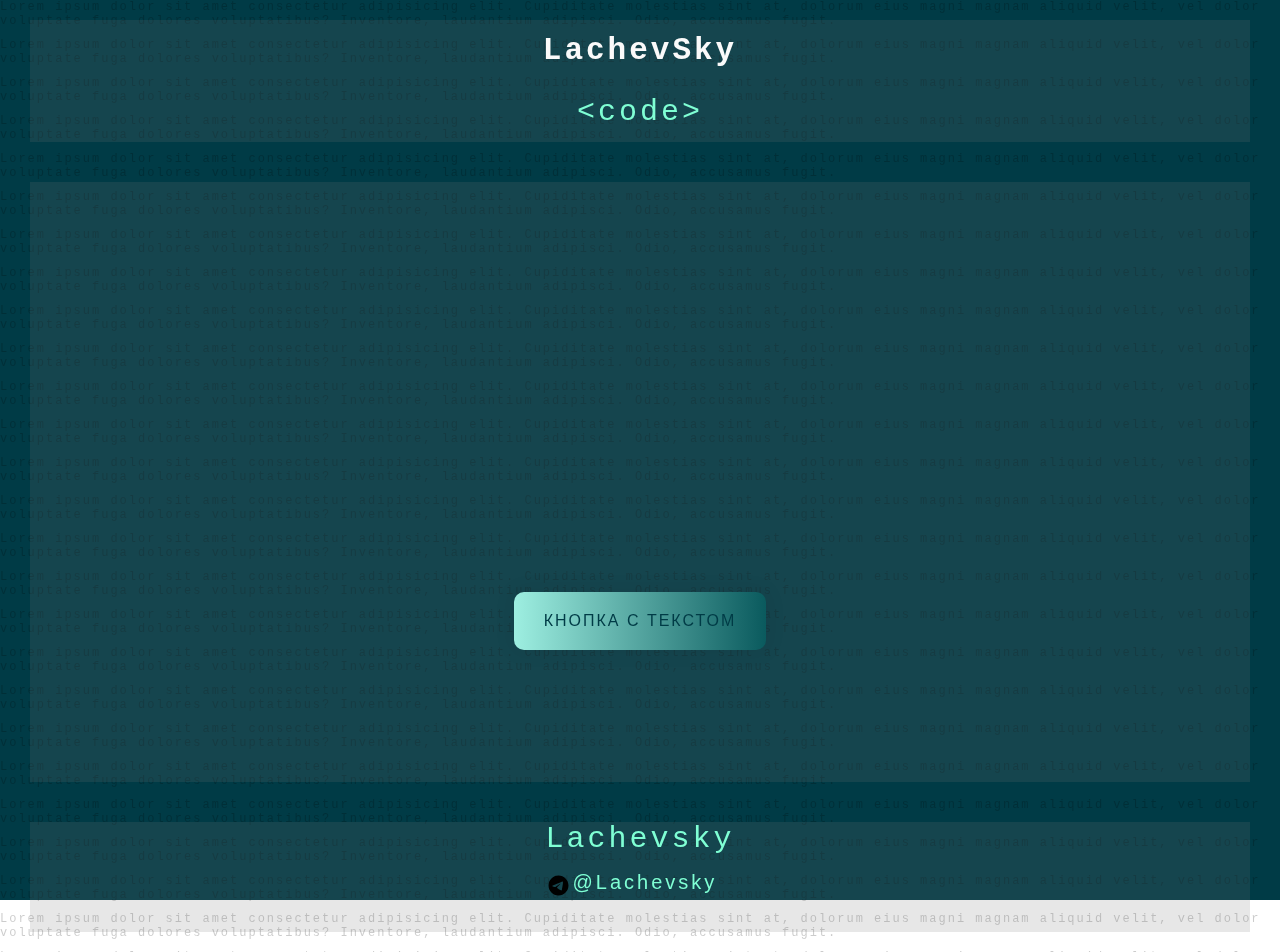
<file: main-page.html>
<!DOCTYPE html>
<html lang="en">
<head>
    <meta charset="UTF-8">
    <meta http-equiv="X-UA-Compatible" content="IE=edge">
    <meta name="viewport" content="width=device-width, initial-scale=1.0">

    <link rel="stylesheet" href="style/main-page.css">
    <title>LachevSky</title>

</head>
<body>
     <div class="wrapper">

        <div class="background">
            <div class="random-codes">
                <p class="rangom-code _1">Lorem ipsum dolor sit amet consectetur adipisicing elit. Cupiditate molestias sint at, dolorum eius magni magnam aliquid velit, vel dolor voluptate fuga dolores voluptatibus? Inventore, laudantium adipisci. Odio, accusamus fugit.</p>
                <p class="rangom-code _2">Lorem ipsum dolor sit amet consectetur adipisicing elit. Cupiditate molestias sint at, dolorum eius magni magnam aliquid velit, vel dolor voluptate fuga dolores voluptatibus? Inventore, laudantium adipisci. Odio, accusamus fugit.</p>
                <p class="rangom-code _3">Lorem ipsum dolor sit amet consectetur adipisicing elit. Cupiditate molestias sint at, dolorum eius magni magnam aliquid velit, vel dolor voluptate fuga dolores voluptatibus? Inventore, laudantium adipisci. Odio, accusamus fugit.</p>
                <p class="rangom-code _4">Lorem ipsum dolor sit amet consectetur adipisicing elit. Cupiditate molestias sint at, dolorum eius magni magnam aliquid velit, vel dolor voluptate fuga dolores voluptatibus? Inventore, laudantium adipisci. Odio, accusamus fugit.</p>
                <p class="rangom-code _5">Lorem ipsum dolor sit amet consectetur adipisicing elit. Cupiditate molestias sint at, dolorum eius magni magnam aliquid velit, vel dolor voluptate fuga dolores voluptatibus? Inventore, laudantium adipisci. Odio, accusamus fugit.</p>
                <p class="rangom-code _6">Lorem ipsum dolor sit amet consectetur adipisicing elit. Cupiditate molestias sint at, dolorum eius magni magnam aliquid velit, vel dolor voluptate fuga dolores voluptatibus? Inventore, laudantium adipisci. Odio, accusamus fugit.</p>
                <p class="rangom-code _7">Lorem ipsum dolor sit amet consectetur adipisicing elit. Cupiditate molestias sint at, dolorum eius magni magnam aliquid velit, vel dolor voluptate fuga dolores voluptatibus? Inventore, laudantium adipisci. Odio, accusamus fugit.</p>
                <p class="rangom-code _8">Lorem ipsum dolor sit amet consectetur adipisicing elit. Cupiditate molestias sint at, dolorum eius magni magnam aliquid velit, vel dolor voluptate fuga dolores voluptatibus? Inventore, laudantium adipisci. Odio, accusamus fugit.</p>
                <p class="rangom-code _9">Lorem ipsum dolor sit amet consectetur adipisicing elit. Cupiditate molestias sint at, dolorum eius magni magnam aliquid velit, vel dolor voluptate fuga dolores voluptatibus? Inventore, laudantium adipisci. Odio, accusamus fugit.</p>
                <p class="rangom-code _8">Lorem ipsum dolor sit amet consectetur adipisicing elit. Cupiditate molestias sint at, dolorum eius magni magnam aliquid velit, vel dolor voluptate fuga dolores voluptatibus? Inventore, laudantium adipisci. Odio, accusamus fugit.</p>
                <p class="rangom-code _9">Lorem ipsum dolor sit amet consectetur adipisicing elit. Cupiditate molestias sint at, dolorum eius magni magnam aliquid velit, vel dolor voluptate fuga dolores voluptatibus? Inventore, laudantium adipisci. Odio, accusamus fugit.</p>
                <p class="rangom-code _1">Lorem ipsum dolor sit amet consectetur adipisicing elit. Cupiditate molestias sint at, dolorum eius magni magnam aliquid velit, vel dolor voluptate fuga dolores voluptatibus? Inventore, laudantium adipisci. Odio, accusamus fugit.</p>
                <p class="rangom-code _2">Lorem ipsum dolor sit amet consectetur adipisicing elit. Cupiditate molestias sint at, dolorum eius magni magnam aliquid velit, vel dolor voluptate fuga dolores voluptatibus? Inventore, laudantium adipisci. Odio, accusamus fugit.</p>
                <p class="rangom-code _3">Lorem ipsum dolor sit amet consectetur adipisicing elit. Cupiditate molestias sint at, dolorum eius magni magnam aliquid velit, vel dolor voluptate fuga dolores voluptatibus? Inventore, laudantium adipisci. Odio, accusamus fugit.</p>
                <p class="rangom-code _4">Lorem ipsum dolor sit amet consectetur adipisicing elit. Cupiditate molestias sint at, dolorum eius magni magnam aliquid velit, vel dolor voluptate fuga dolores voluptatibus? Inventore, laudantium adipisci. Odio, accusamus fugit.</p>
                <p class="rangom-code _5">Lorem ipsum dolor sit amet consectetur adipisicing elit. Cupiditate molestias sint at, dolorum eius magni magnam aliquid velit, vel dolor voluptate fuga dolores voluptatibus? Inventore, laudantium adipisci. Odio, accusamus fugit.</p>
                <p class="rangom-code _6">Lorem ipsum dolor sit amet consectetur adipisicing elit. Cupiditate molestias sint at, dolorum eius magni magnam aliquid velit, vel dolor voluptate fuga dolores voluptatibus? Inventore, laudantium adipisci. Odio, accusamus fugit.</p>
                <p class="rangom-code _7">Lorem ipsum dolor sit amet consectetur adipisicing elit. Cupiditate molestias sint at, dolorum eius magni magnam aliquid velit, vel dolor voluptate fuga dolores voluptatibus? Inventore, laudantium adipisci. Odio, accusamus fugit.</p>
                <p class="rangom-code _8">Lorem ipsum dolor sit amet consectetur adipisicing elit. Cupiditate molestias sint at, dolorum eius magni magnam aliquid velit, vel dolor voluptate fuga dolores voluptatibus? Inventore, laudantium adipisci. Odio, accusamus fugit.</p>
                <p class="rangom-code _9">Lorem ipsum dolor sit amet consectetur adipisicing elit. Cupiditate molestias sint at, dolorum eius magni magnam aliquid velit, vel dolor voluptate fuga dolores voluptatibus? Inventore, laudantium adipisci. Odio, accusamus fugit.</p>
                <p class="rangom-code _8">Lorem ipsum dolor sit amet consectetur adipisicing elit. Cupiditate molestias sint at, dolorum eius magni magnam aliquid velit, vel dolor voluptate fuga dolores voluptatibus? Inventore, laudantium adipisci. Odio, accusamus fugit.</p>
                <p class="rangom-code _9">Lorem ipsum dolor sit amet consectetur adipisicing elit. Cupiditate molestias sint at, dolorum eius magni magnam aliquid velit, vel dolor voluptate fuga dolores voluptatibus? Inventore, laudantium adipisci. Odio, accusamus fugit.</p>
                <p class="rangom-code _1">Lorem ipsum dolor sit amet consectetur adipisicing elit. Cupiditate molestias sint at, dolorum eius magni magnam aliquid velit, vel dolor voluptate fuga dolores voluptatibus? Inventore, laudantium adipisci. Odio, accusamus fugit.</p>
                <p class="rangom-code _2">Lorem ipsum dolor sit amet consectetur adipisicing elit. Cupiditate molestias sint at, dolorum eius magni magnam aliquid velit, vel dolor voluptate fuga dolores voluptatibus? Inventore, laudantium adipisci. Odio, accusamus fugit.</p>
                <p class="rangom-code _3">Lorem ipsum dolor sit amet consectetur adipisicing elit. Cupiditate molestias sint at, dolorum eius magni magnam aliquid velit, vel dolor voluptate fuga dolores voluptatibus? Inventore, laudantium adipisci. Odio, accusamus fugit.</p>
                <p class="rangom-code _4">Lorem ipsum dolor sit amet consectetur adipisicing elit. Cupiditate molestias sint at, dolorum eius magni magnam aliquid velit, vel dolor voluptate fuga dolores voluptatibus? Inventore, laudantium adipisci. Odio, accusamus fugit.</p>
                <p class="rangom-code _5">Lorem ipsum dolor sit amet consectetur adipisicing elit. Cupiditate molestias sint at, dolorum eius magni magnam aliquid velit, vel dolor voluptate fuga dolores voluptatibus? Inventore, laudantium adipisci. Odio, accusamus fugit.</p>
                <p class="rangom-code _6">Lorem ipsum dolor sit amet consectetur adipisicing elit. Cupiditate molestias sint at, dolorum eius magni magnam aliquid velit, vel dolor voluptate fuga dolores voluptatibus? Inventore, laudantium adipisci. Odio, accusamus fugit.</p>
                <p class="rangom-code _7">Lorem ipsum dolor sit amet consectetur adipisicing elit. Cupiditate molestias sint at, dolorum eius magni magnam aliquid velit, vel dolor voluptate fuga dolores voluptatibus? Inventore, laudantium adipisci. Odio, accusamus fugit.</p>
                <p class="rangom-code _8">Lorem ipsum dolor sit amet consectetur adipisicing elit. Cupiditate molestias sint at, dolorum eius magni magnam aliquid velit, vel dolor voluptate fuga dolores voluptatibus? Inventore, laudantium adipisci. Odio, accusamus fugit.</p>
                <p class="rangom-code _9">Lorem ipsum dolor sit amet consectetur adipisicing elit. Cupiditate molestias sint at, dolorum eius magni magnam aliquid velit, vel dolor voluptate fuga dolores voluptatibus? Inventore, laudantium adipisci. Odio, accusamus fugit.</p>
                <p class="rangom-code _8">Lorem ipsum dolor sit amet consectetur adipisicing elit. Cupiditate molestias sint at, dolorum eius magni magnam aliquid velit, vel dolor voluptate fuga dolores voluptatibus? Inventore, laudantium adipisci. Odio, accusamus fugit.</p>
                <p class="rangom-code _9">Lorem ipsum dolor sit amet consectetur adipisicing elit. Cupiditate molestias sint at, dolorum eius magni magnam aliquid velit, vel dolor voluptate fuga dolores voluptatibus? Inventore, laudantium adipisci. Odio, accusamus fugit.</p>
                
            </div>
            
        </div>
        <div class="wrapper-content">
            <header class="header">
                <div class="header-container _container">
                    <div class="header-logo">
                        <div class="header-logo-figura"></div>
                        <h3 class="header-logo header_logo_title" >LachevSky</h3>
                        <p class="header-logo header_logo_subTitle" >&#60;code&#62;</p>
                    </div>
                </div>
            </header> 
    
            <main class="main-page">
                <div class="main-page-container _container">
                    <div class="main-page-btn">
                        <a href="" class="btn">Кнопка с текстом</a>
                    </div>
                    
                </div>
            </main>
    
            <footer class="footer">
                <div class="footer-contacts _container">
                    <p class="contacts contacts_name" >Lachevsky</p>
                    <div class="contacts-telegramm">
                        <img src="img/icons8-телеграм.svg" alt="">
                        <a href="#" class="contacts contacts_telegramm" >@Lachevsky</a>
                    </div>
                   
                </div>
            </footer>  
        </div>
        

     </div>   
</body>
</html>
</file>
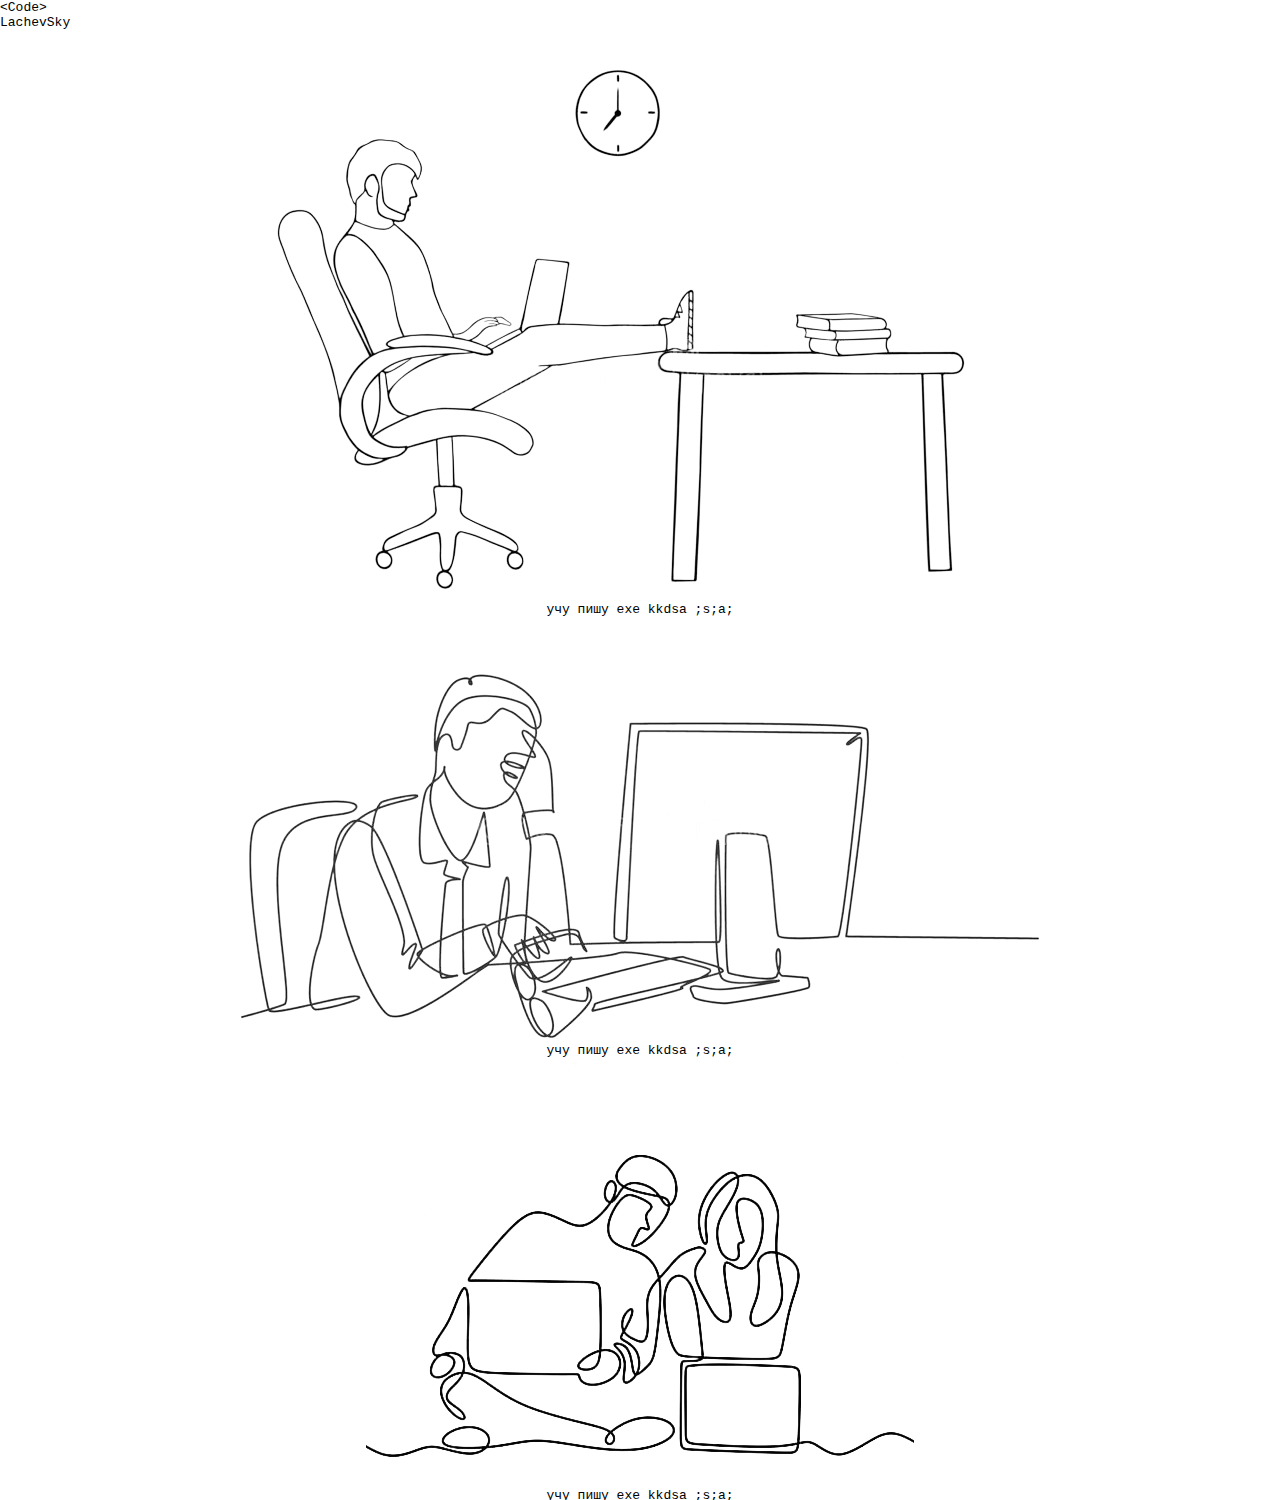
<file: main.html>
<!DOCTYPE html>
<html lang="en">
<head>
    <meta charset="UTF-8">
    <meta http-equiv="X-UA-Compatible" content="IE=edge">
    <meta name="viewport" content="width=device-width, initial-scale=1.0">

    <link href="https://fonts.googleapis.com/css?family=Oswald:200,300,regular,500,600,700" rel="stylesheet" />
    <link rel="stylesheet" href="style/main-page.css">

    <title>LachevSky</title>
</head>
<body>
    <div class="general_wrapper">

    
    <div class="wrapper">
        <header class="header">
            <div class="header_container">
                <div class="header_logo"> <span> &#60;Code&#62;</span>  <p>LachevSky</p></div>
                <!-- <div class="header_logo-oval-container">
                    <div class="oval _medium"></div>
                    <div class="oval _long"></div>
                    <div class="oval _short"></div>
                </div> -->
            </div>
        </header>
        
        <main>
           <div class="main-page">
                <div class="main-page_container">
                    <div class="main-page-boxes">
                        <div class="main-page-box _box">
                            <div class="box _left ">
                                <!-- <div class="header_logo-oval-container">
                                    <div class="oval _medium"></div>
                                    <div class="oval _long"></div>
                                    <div class="oval _short"></div>
                                </div> -->
                                <div class="boxImg ">
                                    <img src="img/8-PhotoRoom.png" alt="">
                                </div>
                                <div class="box-text">
                                   <p> учу пишу exe kkdsa ;s;a;</p>
                                </div>
                            </div>
                            
                            
                        </div>
                        <div class="main-page-box _boxRight">
                            <div class="box _right">
                                <div class="boxImg _rightImg ">
                                    <img src="img/4-PhotoRoom.png" alt="">
                                </div>
                                <div class="box-text">
                                    <p> учу пишу exe kkdsa ;s;a;</p>
                                 </div>
                            </div>
                            <div class="box _right">
                                <div class="boxImg _rightImg1">
                                    <img src="img/5-PhotoRoom.png" alt="">
                                </div>
                                <div class="box-text">
                                    <p> учу пишу exe kkdsa ;s;a;</p>
                                 </div>
                        
                            </div>
                            
                            
                        </div>
                     
                        <!-- <div class="box1">
                            <div class="box1-1">
                                1-2-1
                            </div>
                            <div class="box1-1">
                                1-2-2
                            </div> -->
                        </div>
                    </div>
                </div>
           </div>
           
        </main>

        
        
    </div>
</div>
    
</body>
</html>
</file>
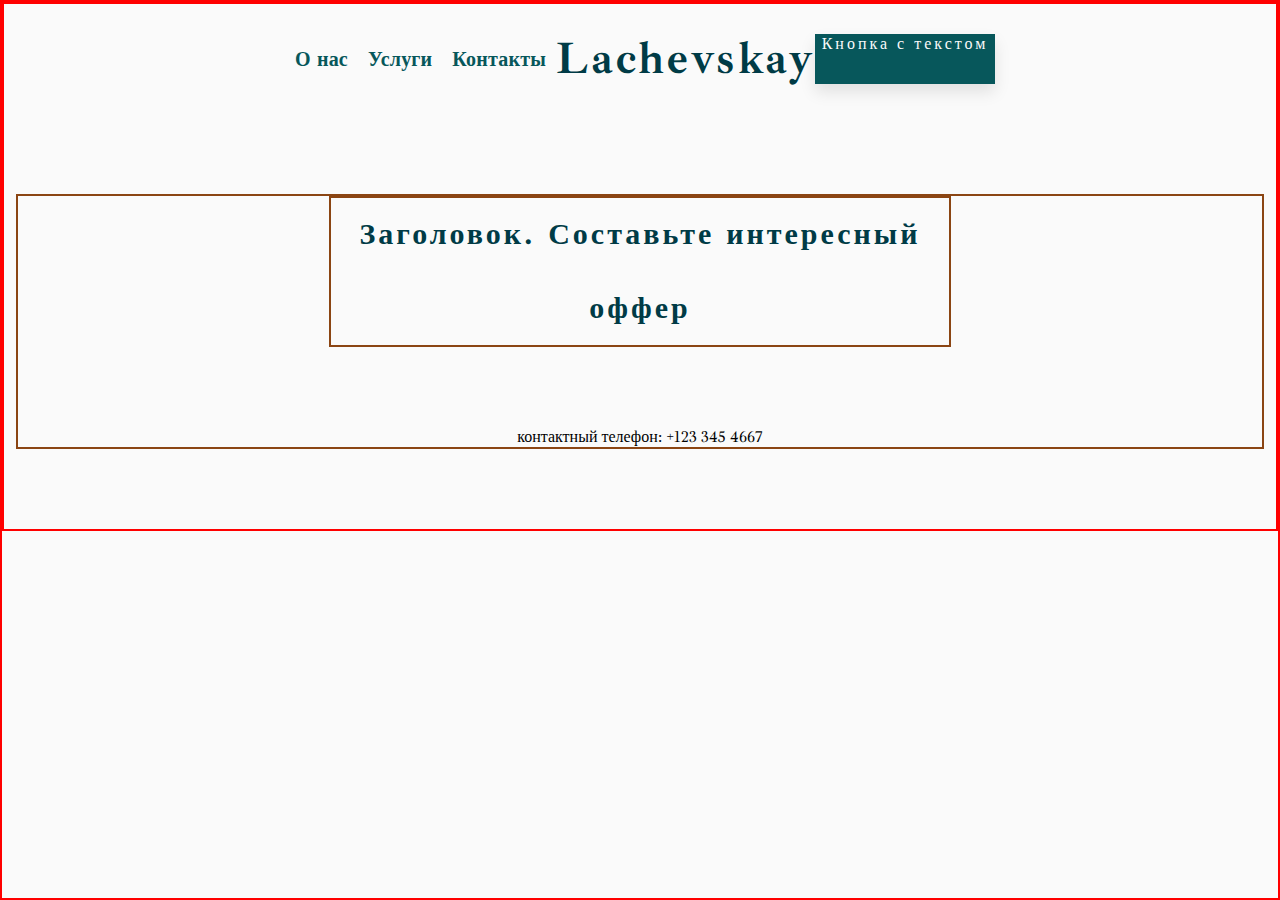
<file: project1.html>
<!DOCTYPE html>
<html lang="en">
<head>
    <meta charset="UTF-8">
    <meta http-equiv="X-UA-Compatible" content="IE=edge">
    <meta name="viewport" content="width=device-width, initial-scale=1.0">
    
    <link rel="stylesheet" href="style/project1.css">
    <link rel="preconnect" href="https://fonts.googleapis.com">
<link rel="preconnect" href="https://fonts.gstatic.com" crossorigin>
<link href="https://fonts.googleapis.com/css2?family=Ibarra+Real+Nova&display=swap" rel="stylesheet"> 
    <title>Project1</title>
    
</head>
<body>
    <div class="wrapper">
        <header class="header" >
            <div class="header-container _container ">
                
                <nav class="header-menu menu">
                    
                    <ul class="menu_list">
                        <li class="menu_item">
                            <a href="" class="menu_link">О нас</a>
                        </li>
                        <li class="menu_item">
                            <a href="" class="menu_link">Услуги</a>
                        </li>
                        <li class="menu_item">
                            <a href="" class="menu_link">Контакты</a>
                        </li>
                    </ul>

                    <div class="header-logo">
                        <h3>Lachevskay</h3>
                    </div>

                    <a href="" class="btn">Кнопка с текстом</a>
                   
                </nav>
                <div class="header-title">
                    <h1 class="title" >Заголовок. Составьте интересный оффер</h1>
                    <p class="sub-title">контактный телефон: +123 345 4667</p>
                </div>
                
            </div>
        </header>
    </div>
</body>
</html>
</file>
<file: style/main-page.css>
*,
*::after,
*::before
{
    margin: 0;
    padding: 0;
    border: 0;
    box-sizing: border-box;
}

a {text-decoration: none; }
ul,li {list-style: none; }

h1,h2,h3,h4 { 
    font-weight: inherit;
    font-size: inherit;
}



:root
{
	--color-dark: black;
	--color-light: #fafafa;
    --color-shadow:#7878782d;
    --color-bacground:#150c0f;
    /*--*/
    --color1:#003B46;
    --color2:#07575B;
    --color3:#66A5AD;
    --color4: #C4DFE6;
}

.wrapper{
    width: 100%;
    height: 100vh;
    font-family: monospace;
}

.background{
    
    width: 100%;
    height: 100%;
    background:var(--color1);
    position: fixed;
   
}

/*---------header-------*/

.wrapper-content{
    width: 100%;
    position: absolute;
    z-index: 5;
    /* border: 20px solid blue;   */
    height: 100%;
}





._container{
    max-width: 1246px;
    margin: 0 auto; /*выстроили по середине*/
    padding: 0 12px;
    box-sizing: content-box;
    background-color: var(--color-shadow);
    height: 100%;
    
}
@media (max-width: 1351px) {
   
    ._container{
        
        margin: 0 30px;
        
    }
}
    

.header-logo{
    /* border: 2px solid green; */
    text-align: center;
    flex: 0 auto;
    line-height: 200%;
}

.header_logo_title{
    
    letter-spacing: 3px;
    font-weight: 900;
    color:var(--color-light);
    font-size: 31px;
   
    
}

.header_logo_subTitle{
    letter-spacing: 3px;
    font-weight: 200;
    color:aquamarine;
    font-size: 30px;
}

.header-logo>*:not(:last-child){ 
    margin: 20px 0 0;
}

@media (max-width: 600px) {
    .header-logo{
        font-size: 24px;
    }
   
}

 .wrapper-content>*{
    margin-bottom: 40px;
} 



/*---------main-------*/

.main-page{
    
    width: 100%;
    height: 600px;
    text-align: center;
}


 .main-page-btn{
    
    position: relative;
    top:400px;
    display: inline-flex;
    
    
} 

.btn{
   
  display: inline-block;
  color: var(--color1);
  padding: 20px 30px;
  margin: 10px 20px;
  border-radius: 10px;
  font-family: 'Montserrat', sans-serif;
  text-transform: uppercase;
  letter-spacing: 2px;
  background-image: linear-gradient(to right, #9EEFE1 0%, var(--color2) 51%, #9EEFE1 100%);
  background-size: 200% auto;
  box-shadow: 0 0 20px rgba(0, 0, 0, .1);
}

.btn:hover{
    background: var(--color3);
  box-shadow: 0 15px 20px rgba(46, 229, 157, .4);
  color: var(--color1);
  transform: translateY(-7px);
}



@media (max-width: 700px) {
    
    .btn{
        padding: 18px 26px;
        margin: 10px 20px;
        font-size: 15px ;
    }
   
   
}

.footer{
    width: 100%;
    height: 130px;
    text-align: center;
    padding: 0px 0 20px 0;
    
}

.footer-contacts{
border: 2px solid none;

}

.contacts_name{
   
    letter-spacing: 3px;
    font-weight: 200;
    color:aquamarine;
    font-size: 30px;
    margin-top: 10px;
}

.contacts-telegramm{
    display: inline-flex;
    margin: 15px 0;
    text-align: center;
    width:auto;
    font-family: 'Montserrat', sans-serif;
}
.contacts-telegramm img{
    height: 15%;
    width: 15%;
}

.contacts_telegramm{
    letter-spacing: 3px;
    font-weight: 500;
    color:aquamarine;
    font-size: 20px;
}

@media (max-width: 500px){
    .contacts_name{
        font-size: 20px;
        padding: 10px 0 0 0;
    }
    .contacts_telegramm{
        font-size: 18px;
    }
}

@media (max-width: 600px){
    .background{
        height: auto;
    }
    
}


.random-codes{
    width: 100%;
    opacity: 0.2;
}

.rangom-code{
    width: 100%;
    margin-bottom: 10px;
    font-size: 12px;
    letter-spacing: 2px;
    white-space: pre-wrap; 
    animation:  printed_text 5s steps(29); 
   }
         
         
 @keyframes printed_text {
    from {
    width: 0;
    }
}
</file>
<file: style/project1.css>
*,
*::after,
*::before
{
    margin: 0;
    padding: 0;
    border: 0;
    box-sizing: border-box;
}

a {text-decoration: none; }
ul,li {list-style: none; }

h1,h2,h3,h4 { 
    font-weight: inherit;
    font-size: inherit;
}

img { vertical-align: top;}

:root
{
	--color-dark: black;
	--color-light: #fafafa;
	--color-top2022: #6667ab;
	--color-myLOve: #b5cfe9;
    --color-shadow:#7878782d;

    --color1:#003B46;
    --color2:#07575B;
    --color3:#66A5AD;
    --color4: #C4DFE6;
}


.wrapper{
    border: 2px solid red;
    width: 100%;
    height: 100%;
    min-height: 100vh;
    font-family: 'Ibarra Real Nova', serif;
    background-color: var(--color-light);
    
}
.header{
    border: 2px solid red;
   
    
    
}

._container{
    max-width: 1446px;
    margin: 0 auto; /*выстроили по середине*/
    padding: 0 12px;
    box-sizing: content-box;
   
   
}

.header-menu{
    display: flex;
    min-height: 104px;
    align-items: center;
    box-shadow: inset 0 -1px  0 var(--color-light);
    color:var(--color-light);
      
      color: var(--color-top2022);
      justify-content: center;
    align-items: center;
    
}
.menu_list{
     
    flex-wrap: wrap; /*ломается меню красивл*/
    display: flex;
    
    
}

.menu_item{
    display: inline;
    
    margin: 0 10px;
    color:var(--color2);
    
}
.menu_link{
    color:var(--color2);
    font-size: 20px;
    letter-spacing: 0.2px;
    line-height: 245%;
    font-weight: 700;
}

.header-logo
{
    /* border: 2px solid red;  */
    line-height: 45px;
    letter-spacing: 3px;
    font-weight: 800;
    color:var(--color1);
    font-size: 45px;
    line-height: 245%;
}


.header-menu >*:not(:last-child){ /*первого уровня ко всем кто есть в боди маин*/
    
    justify-content: center;
    align-items: center;
}

.btn{
    width: 180px;
    height: 50px;
    text-align: center;
    letter-spacing: 3px;
    color: var(--color-light);
    background: var(--color2);
    box-shadow: 0 8px 15px rgba(0, 0, 0, .1);
    transition: .3s;
}

.btn:hover{
    background: var(--color3);
  box-shadow: 0 15px 20px rgba(46, 229, 157, .4);
  color: var(--color1);
  transform: translateY(-7px);
}

.header-title{
    border: 2px solid saddlebrown;
    display: block;
    justify-content: center;
    align-items: center;
    text-align: center;
    
}

.title{
    width: 50%;
    text-align: center;
    line-height: 45px;
    letter-spacing: 3px;
    font-weight: 800;
    color:var(--color1);
    font-size: 30px;
    line-height: 245%;
    border: 2px solid saddlebrown;
    margin:  0 auto;
}




.header-container >*:not(:first-child){ /*первого уровня ко всем кто есть в боди маин*/
    margin: 80px 0  ;
    justify-content: center;
    align-items: center;
    
}

.header-title>*:not(:first-child){ /*первого уровня ко всем кто есть в боди маин*/
    margin: 80px 0 0 0   ;
    justify-content: center;
    align-items: center;
}
</file>
